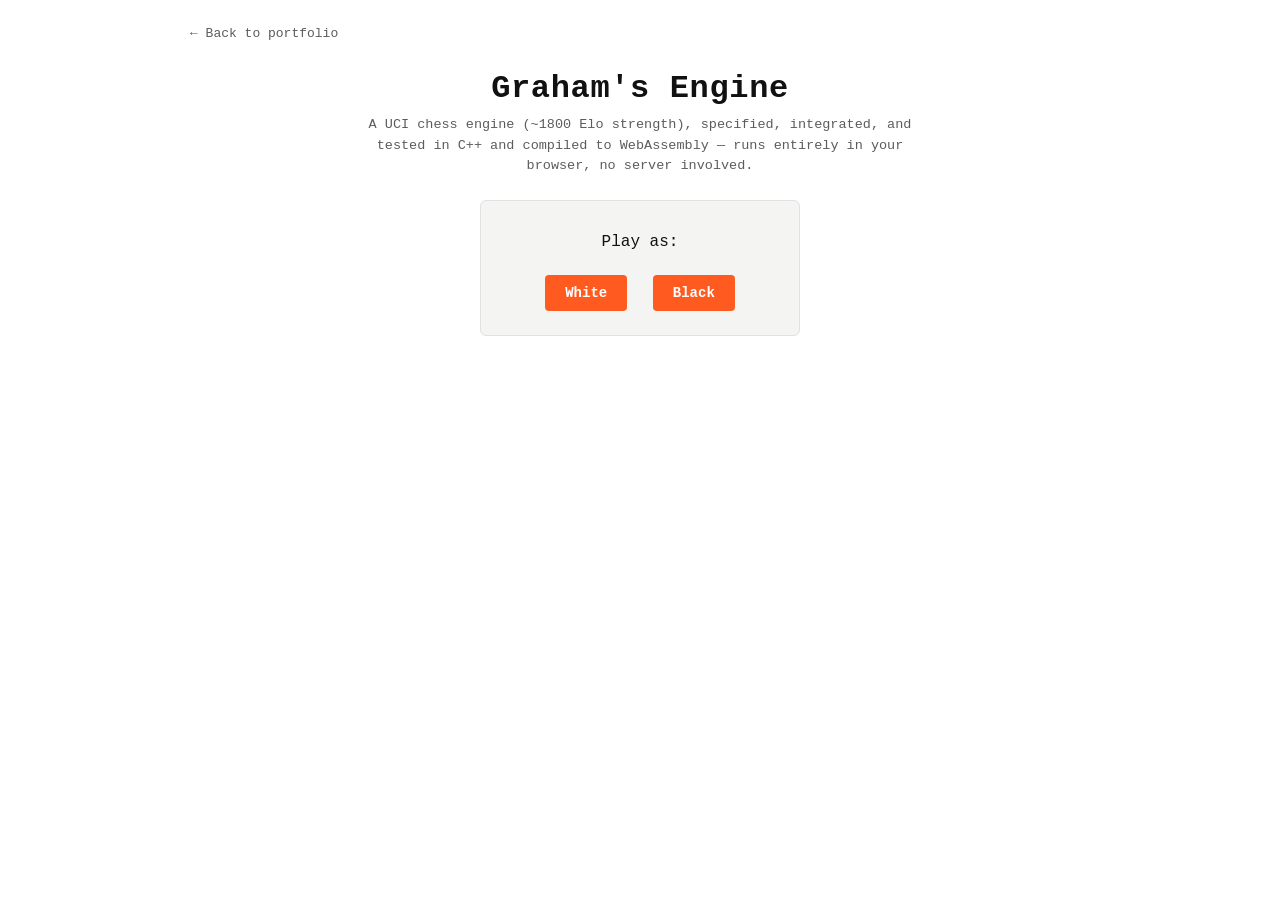
<file: chess/index.html>
<!doctype html>
<html lang="en">
<head>
<meta charset="utf-8">
<title>Graham's Engine</title>
<link rel="stylesheet" href="style.css?v=2">
</head>
<body>
  <div class="page">
    <a class="back-link" href="../index.html#projects">&larr; Back to portfolio</a>
    <h1>Graham's Engine</h1>
    <p class="subtitle">A UCI chess engine (~1800 Elo strength), specified, integrated, and tested in C++ and compiled to WebAssembly — runs entirely in your browser, no server involved.</p>

    <div id="setup" class="panel">
      <p id="loadStatus">Loading engine…</p>
      <div id="colorButtons" class="hidden">
        <p>Play as:</p>
        <button id="playWhiteBtn">White</button>
        <button id="playBlackBtn">Black</button>
      </div>
    </div>

    <div id="game" class="game hidden">
      <div class="side">
        <div class="tray" id="trayTop"></div>
        <div class="board-wrap">
          <div id="board" class="board"></div>
          <div id="files" class="files"></div>
          <div id="ranks" class="ranks"></div>
        </div>
        <div class="tray" id="trayBottom"></div>
      </div>

      <div class="panel info">
        <div id="status" class="status">Loading…</div>
        <div id="materialDiff" class="material-diff"></div>
        <h3>Moves</h3>
        <ol id="moveList" class="move-list"></ol>
        <button id="newGameBtn">New Game</button>
      </div>
    </div>

    <div id="promoOverlay" class="promo-overlay hidden">
      <div class="promo-box" id="promoBox"></div>
    </div>
  </div>

  <script type="module" src="app.js"></script>
</body>
</html>
</file>
<file: chess/style.css>
:root {
  --light: #f0d9b5;
  --dark: #b58863;
  --highlight: #f6f669;
  --move-dot: rgba(20, 20, 20, 0.35);
  --capture-ring: rgba(220, 40, 40, 0.55);
  --last-move: rgba(255, 200, 0, 0.35);
  --check: rgba(220, 30, 30, 0.55);
  --board-size: 560px;
  --square: calc(var(--board-size) / 8);

  --bg: #ffffff;
  --bg-alt: #f4f4f2;
  --ink: #111111;
  --ink-soft: #5c5c5c;
  --line: #e2e2e2;
  --accent: #ff5a1f;
}

* { box-sizing: border-box; }

body {
  margin: 0;
  padding: 24px;
  background: var(--bg);
  color: var(--ink);
  font-family: "Cascadia Code", "Consolas", "SFMono-Regular", "Liberation Mono", monospace;
  display: flex;
  justify-content: center;
}

.page { max-width: 900px; width: 100%; }

.back-link {
  display: inline-block;
  color: var(--ink-soft);
  text-decoration: none;
  font-size: 13px;
  margin-bottom: 8px;
}
.back-link:hover { color: var(--accent); }

h1 {
  text-align: center;
  font-weight: 700;
  letter-spacing: 0.02em;
  margin-bottom: 8px;
  color: var(--ink);
}

.subtitle {
  text-align: center;
  color: var(--ink-soft);
  font-size: 13.5px;
  max-width: 560px;
  margin: 0 auto 24px;
  line-height: 1.5;
}

.panel {
  background: var(--bg-alt);
  border: 1px solid var(--line);
  border-radius: 6px;
  padding: 16px 20px;
}

#setup, .login {
  max-width: 320px;
  margin: 0 auto;
  text-align: center;
}

#setup button {
  margin: 8px;
  padding: 10px 20px;
  font-size: 14px;
}

.login input {
  padding: 8px 10px;
  font-size: 14px;
  border-radius: 4px;
  border: 1px solid var(--line);
  width: 140px;
  margin-right: 8px;
  text-align: center;
  letter-spacing: 0.1em;
}

.login button {
  padding: 8px 16px;
}

.login-error {
  color: #d92929;
  font-size: 13px;
  margin-top: 10px;
}

button {
  background: var(--accent);
  color: #ffffff;
  border: none;
  border-radius: 4px;
  padding: 8px 16px;
  font-size: 13px;
  font-weight: 600;
  font-family: inherit;
  cursor: pointer;
}
button:hover { background: #e04d15; }
button:disabled { opacity: 0.5; cursor: default; }

.hidden { display: none !important; }

.game {
  display: flex;
  gap: 24px;
  align-items: flex-start;
  justify-content: center;
  flex-wrap: wrap;
}

.side { display: flex; flex-direction: column; align-items: center; }

.board-wrap {
  position: relative;
  width: var(--board-size);
  height: var(--board-size);
  margin: 4px 22px 22px 4px;
}

.board {
  display: grid;
  grid-template-columns: repeat(8, 1fr);
  grid-template-rows: repeat(8, 1fr);
  width: var(--board-size);
  height: var(--board-size);
  border: 3px solid var(--ink);
  border-radius: 4px;
  overflow: hidden;
  box-shadow: 0 4px 16px rgba(0,0,0,0.18);
}

.square {
  position: relative;
  width: 100%;
  height: 100%;
  display: flex;
  align-items: center;
  justify-content: center;
}
.square.light { background: var(--light); }
.square.dark { background: var(--dark); }

.square.selected::before {
  content: "";
  position: absolute;
  inset: 0;
  background: var(--highlight);
  opacity: 0.6;
}
.square.last-move::before {
  content: "";
  position: absolute;
  inset: 0;
  background: var(--last-move);
}
.square.in-check::before {
  content: "";
  position: absolute;
  inset: 0;
  background: radial-gradient(circle, var(--check) 0%, transparent 70%);
}

.square .move-dot {
  position: absolute;
  width: 28%;
  height: 28%;
  border-radius: 50%;
  background: var(--move-dot);
  pointer-events: none;
}
.square .capture-ring {
  position: absolute;
  inset: 6%;
  border-radius: 50%;
  border: 5px solid var(--capture-ring);
  pointer-events: none;
}

.square img.piece {
  width: 86%;
  height: 86%;
  z-index: 2;
  cursor: pointer;
  user-select: none;
  -webkit-user-drag: none;
}

.files, .ranks {
  position: absolute;
  color: var(--ink-soft);
  font-size: 12px;
  font-weight: 600;
  pointer-events: none;
}
.files {
  left: 0;
  right: 0;
  bottom: -18px;
  display: flex;
}
.files span { flex: 1; text-align: center; }
.ranks {
  top: 0;
  bottom: 0;
  right: calc(-1 * var(--board-size) - 18px + var(--board-size));
  left: -18px;
  display: flex;
  flex-direction: column;
}
.ranks span { flex: 1; display: flex; align-items: center; }

.tray {
  display: flex;
  flex-wrap: wrap;
  align-items: center;
  gap: 2px;
  min-height: 30px;
  width: var(--board-size);
}
.tray img { width: 24px; height: 24px; opacity: 0.9; }

.info {
  width: 280px;
  flex-shrink: 0;
}

.status {
  font-size: 15px;
  font-weight: 600;
  margin-bottom: 10px;
  min-height: 24px;
}
.status.thinking { color: var(--accent); }
.status.check { color: #d92929; }
.status.over { color: #1a8a3d; }

.material-diff {
  font-size: 13.5px;
  color: var(--ink-soft);
  margin-bottom: 16px;
}

.move-list {
  list-style: none;
  padding: 0;
  margin: 0 0 16px 0;
  max-height: 320px;
  overflow-y: auto;
  font-size: 13.5px;
  line-height: 1.7;
}
.move-list li { display: flex; gap: 8px; }
.move-list .num { color: var(--ink-soft); width: 26px; }
.move-list .mv { min-width: 56px; }

.promo-overlay {
  position: fixed;
  inset: 0;
  background: rgba(0,0,0,0.5);
  display: flex;
  align-items: center;
  justify-content: center;
  z-index: 10;
}
.promo-box {
  background: var(--bg);
  border: 1px solid var(--line);
  border-radius: 6px;
  padding: 16px;
  display: flex;
  gap: 10px;
}
.promo-box img {
  width: 56px;
  height: 56px;
  background: var(--light);
  border-radius: 4px;
  padding: 6px;
  cursor: pointer;
}
.promo-box img:hover { outline: 3px solid var(--accent); }
</file>
